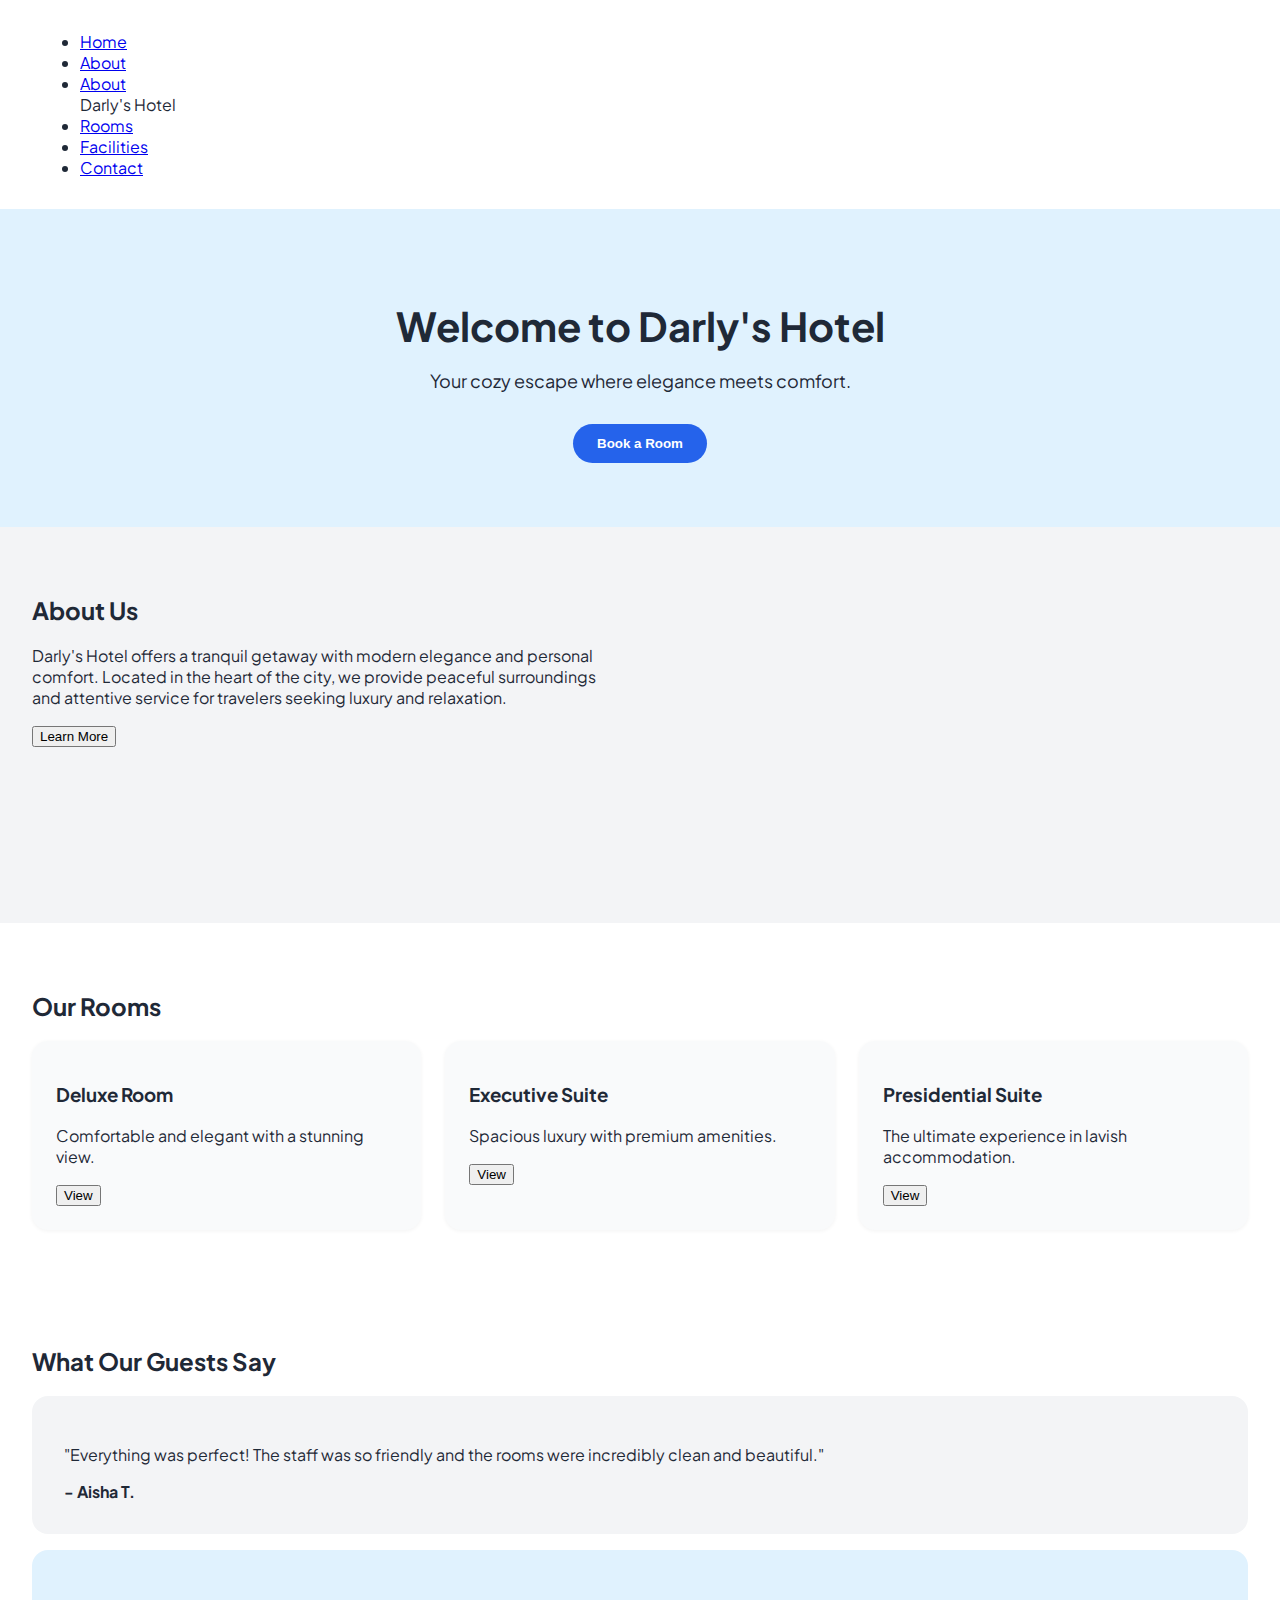
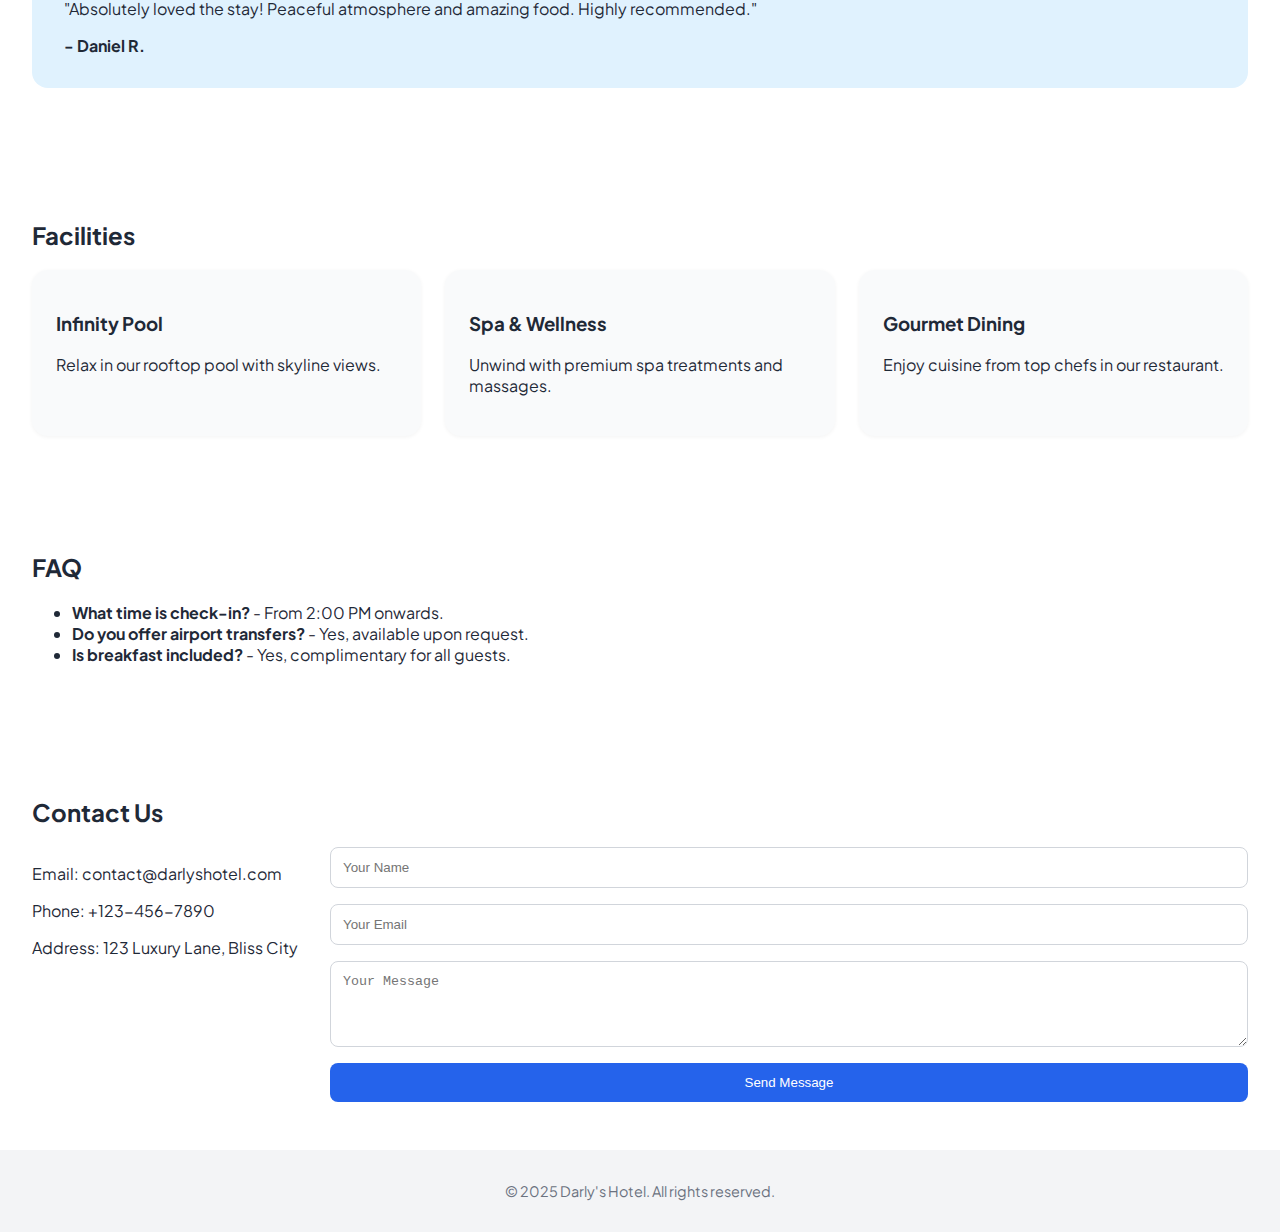
<file: index.html>
<!DOCTYPE html>
<html lang="en">
<head>
  <meta charset="UTF-8" />
  <meta name="viewport" content="width=device-width, initial-scale=1.0" />
  <title>Darly's Hotel</title>
  <link href="https://fonts.googleapis.com/css2?family=Plus+Jakarta+Sans:wght@400;600;700&display=swap" rel="stylesheet" />
  <link rel="stylesheet" href="styles.css" />
</head>
<body>
  <header class="navbar">

    <nav>
      <ul>
        <li><a href="#home">Home</a></li>
        <li><a href="#about">About</a></li>
        <li><a href="#services">About</a></li>
        <div class="logo">Darly's Hotel</div>
        <li><a href="#rooms">Rooms</a></li>
        <li><a href="#facilities">Facilities</a></li>
        <li><a href="#contact">Contact</a></li>
      </ul>
    </nav>
  </header>

  <section class="hero" id="home">
    <h1>Welcome to Darly's Hotel</h1>
    <p>Your cozy escape where elegance meets comfort.</p>
    <button>Book a Room</button>
  </section>

  <section class="intro" id="about">
    <div class="intro-text">
      <h2>About Us</h2>
      <p>Darly's Hotel offers a tranquil getaway with modern elegance and personal comfort. Located in the heart of the city, we provide peaceful surroundings and attentive service for travelers seeking luxury and relaxation.</p>
      <button>Learn More</button>
    </div>
    <div class="intro-img"></div>
  </section>

  <section class="features" id="rooms">
    <h2>Our Rooms</h2>
    <div class="cards">
      <div class="card">
        <h3>Deluxe Room</h3>
        <p>Comfortable and elegant with a stunning view.</p>
        <button>View</button>
      </div>
      <div class="card">
        <h3>Executive Suite</h3>
        <p>Spacious luxury with premium amenities.</p>
        <button>View</button>
      </div>
      <div class="card">
        <h3>Presidential Suite</h3>
        <p>The ultimate experience in lavish accommodation.</p>
        <button>View</button>
      </div>
    </div>
  </section>

  <section class="testimonials" id="facilities">
    <h2>What Our Guests Say</h2>
    <div class="testimonial">
      <p>"Everything was perfect! The staff was so friendly and the rooms were incredibly clean and beautiful."</p>
      <strong>- Aisha T.</strong>
    </div>
    <div class="testimonial dark">
      <p>"Absolutely loved the stay! Peaceful atmosphere and amazing food. Highly recommended."</p>
      <strong>- Daniel R.</strong>
    </div>
  </section>

  <section class="resources">
    <h2>Facilities</h2>
    <div class="resource-list">
      <div class="resource">
        <h3>Infinity Pool</h3>
        <p>Relax in our rooftop pool with skyline views.</p>
      </div>
      <div class="resource">
        <h3>Spa & Wellness</h3>
        <p>Unwind with premium spa treatments and massages.</p>
      </div>
      <div class="resource">
        <h3>Gourmet Dining</h3>
        <p>Enjoy cuisine from top chefs in our restaurant.</p>
      </div>
    </div>
  </section>

  <section class="faq">
    <h2>FAQ</h2>
    <ul>
      <li><strong>What time is check-in?</strong> - From 2:00 PM onwards.</li>
      <li><strong>Do you offer airport transfers?</strong> - Yes, available upon request.</li>
      <li><strong>Is breakfast included?</strong> - Yes, complimentary for all guests.</li>
    </ul>
  </section>

  <section class="contact" id="contact">
    <h2>Contact Us</h2>
    <div class="contact-box">
      <div class="details">
        <p>Email: contact@darlyshotel.com</p>
        <p>Phone: +123-456-7890</p>
        <p>Address: 123 Luxury Lane, Bliss City</p>
      </div>
      <form class="contact-form">
        <input type="text" placeholder="Your Name" required />
        <input type="email" placeholder="Your Email" required />
        <textarea rows="4" placeholder="Your Message"></textarea>
        <button type="submit">Send Message</button>
      </form>
    </div>
  </section>

  <footer>
    &copy; 2025 Darly's Hotel. All rights reserved.
  </footer>
</body>
</html>
</file>
<file: styles.css>
body {
  margin: 0;
  font-family: 'Plus Jakarta Sans', sans-serif;
  background: #f9fafb;
  color: #1f2937;
}

.navbar {
  display: flex;
  justify-content: space-between;
  align-items: center;
  padding: 15px 40px;
  background-color: white;
  position: relative;
}

.navbar-side {
  display: flex;
  list-style: none;
  gap: 20px;
  paddind: o;
  margin: 0;
}

.navbar-side a {
  text-decoration: none;
  color: #333;
  font-size: 16px;
  font-weight: 500;
}

.nav-logo {
  position: absolute;
  left: 50%;
  transform:translateX(-50%);
  font-size: 20 px;
  font-weight: bold;
  color: #000;
  white-space: nowrap;
}

.hero {
  text-align: center;
  padding: 4rem 2rem;
  background: #e0f2fe;
}

.hero h1 {
  font-size: 2.5rem;
  margin-bottom: 1rem;
}

.hero p {
  font-size: 1.125rem;
  margin-bottom: 2rem;
}

.hero button {
  background: #2563eb;
  color: white;
  border: none;
  padding: 0.75rem 1.5rem;
  border-radius: 999px;
  font-weight: 600;
  cursor: pointer;
}

.intro {
  display: flex;
  flex-wrap: wrap;
  padding: 3rem 2rem;
  background: #f3f4f6;
}

.intro-text {
  flex: 1;
  padding-right: 2rem;
}

.intro-img {
  flex: 1;
  background: url('https://images.unsplash.com/photo-1600585154340-be6161a56a0c') no-repeat center center;
  background-size: cover;
  min-height: 300px;
  border-radius: 1rem;
}

.features, .testimonials, .resources, .faq, .contact {
  padding: 3rem 2rem;
  background: #ffffff;
}

.features .cards, .resources .resource-list {
  display: flex;
  flex-wrap: wrap;
  gap: 1.5rem;
}

.card, .resource {
  background: #f9fafb;
  padding: 1.5rem;
  border-radius: 1rem;
  flex: 1;
  min-width: 250px;
  box-shadow: 0 1px 4px rgba(0,0,0,0.05);
}

.testimonial {
  background: #f3f4f6;
  padding: 2rem;
  border-radius: 1rem;
  margin-bottom: 1rem;
}

.testimonial.dark {
  background: #e0f2fe;
}

.contact-box {
  display: flex;
  gap: 2rem;
  flex-wrap: wrap;
}

.contact-form {
  display: flex;
  flex-direction: column;
  gap: 1rem;
  flex: 1;
}

.contact-form input, .contact-form textarea {
  padding: 0.75rem;
  border: 1px solid #d1d5db;
  border-radius: 0.5rem;
}

.contact-form button {
  background: #2563eb;
  color: white;
  padding: 0.75rem;
  border: none;
  border-radius: 0.5rem;
  cursor: pointer;
}

footer {
  text-align: center;
  padding: 2rem;
  background: #f3f4f6;
  font-size: 0.9rem;
  color: #6b7280;
}
</file>
